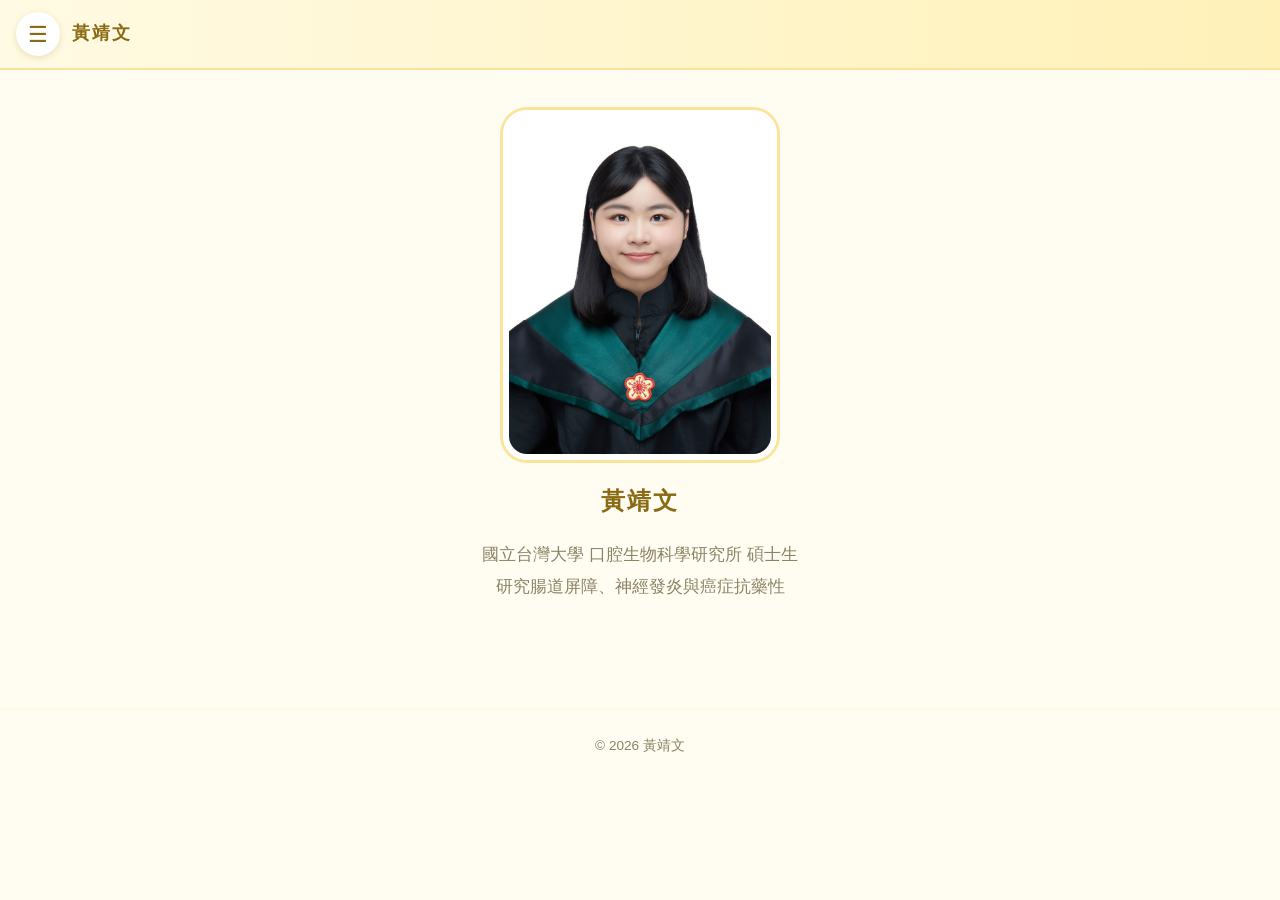
<file: index.html>
<!DOCTYPE html>
<html lang="zh-Hant">
<head>
  <meta charset="UTF-8">
  <meta name="viewport" content="width=device-width, initial-scale=1.0">
  <title>黃靖文 | 首頁</title>

  <!-- 分享到 LINE / Facebook 時的預覽，以及 Google 搜尋的說明 -->
  <meta name="description" content="黃靖文的個人網站｜國立台灣大學口腔生物科學研究所碩士生，研究腸道屏障、神經發炎與癌症抗藥性。">
  <meta property="og:title" content="黃靖文 | 個人網站">
  <meta property="og:description" content="台大口腔生物科學研究所碩士生，研究腸道屏障、神經發炎與癌症抗藥性。">
  <meta property="og:image" content="https://USERNAME.github.io/REPO/irene.jpg">
  <meta property="og:url" content="https://USERNAME.github.io/REPO/">

  <link rel="stylesheet" href="style.css?v=5">
</head>
<body>

  <nav id="site-nav"></nav>
  <script src="nav.js?v=1"></script>

  <section id="home">
    <img src="irene.jpg" alt="黃靖文的照片" class="photo"
         onerror="this.outerHTML='<div class=&quot;photo-placeholder&quot;>靖</div>'">
    <h1>黃靖文</h1>
    <p class="tagline">
      國立台灣大學 口腔生物科學研究所 碩士生<br>
      研究腸道屏障、神經發炎與癌症抗藥性
    </p>
  </section>

  <footer id="site-footer"></footer>
  <script src="footer.js?v=1"></script>

</body>
</html>
</file>
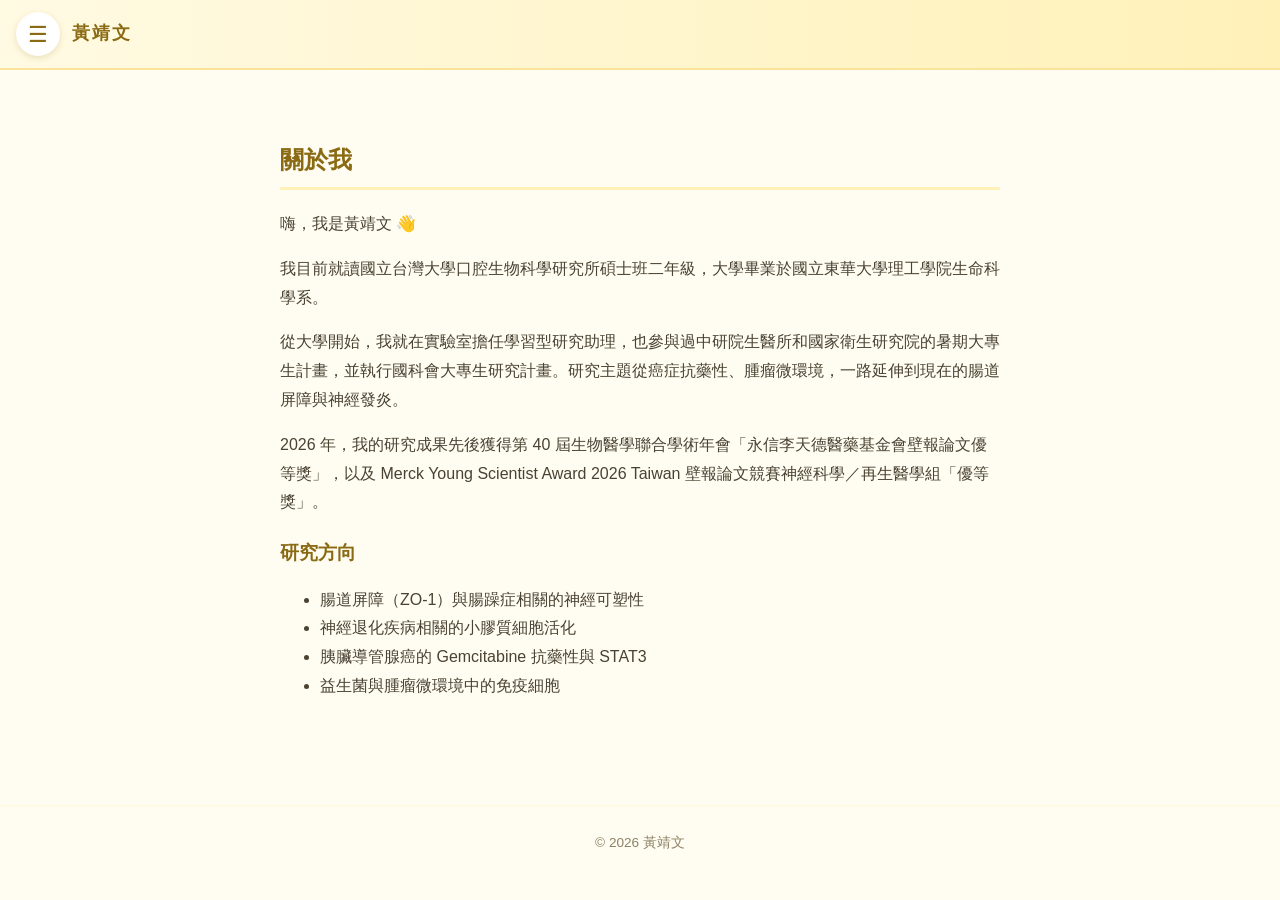
<file: about.html>
<!DOCTYPE html>
<html lang="zh-Hant">
<head>
  <meta charset="UTF-8">
  <meta name="viewport" content="width=device-width, initial-scale=1.0">
  <title>黃靖文 | 關於我</title>
  <link rel="stylesheet" href="style.css?v=5">
</head>
<body>

  <nav id="site-nav"></nav>
  <script src="nav.js?v=1"></script>

  <section>
    <h2>關於我</h2>

    <p>嗨，我是黃靖文 👋</p>

    <p>我目前就讀國立台灣大學口腔生物科學研究所碩士班二年級，大學畢業於國立東華大學理工學院生命科學系。</p>

    <p>從大學開始，我就在實驗室擔任學習型研究助理，也參與過中研院生醫所和國家衛生研究院的暑期大專生計畫，並執行國科會大專生研究計畫。研究主題從癌症抗藥性、腫瘤微環境，一路延伸到現在的腸道屏障與神經發炎。</p>

    <p>2026 年，我的研究成果先後獲得第 40 屆生物醫學聯合學術年會「永信李天德醫藥基金會壁報論文優等獎」，以及 Merck Young Scientist Award 2026 Taiwan 壁報論文競賽神經科學／再生醫學組「優等獎」。</p>

    <h3>研究方向</h3>
    <ul>
      <li>腸道屏障（ZO-1）與腸躁症相關的神經可塑性</li>
      <li>神經退化疾病相關的小膠質細胞活化</li>
      <li>胰臟導管腺癌的 Gemcitabine 抗藥性與 STAT3</li>
      <li>益生菌與腫瘤微環境中的免疫細胞</li>
    </ul>
  </section>

  <footer id="site-footer"></footer>
  <script src="footer.js?v=1"></script>

</body>
</html>
</file>
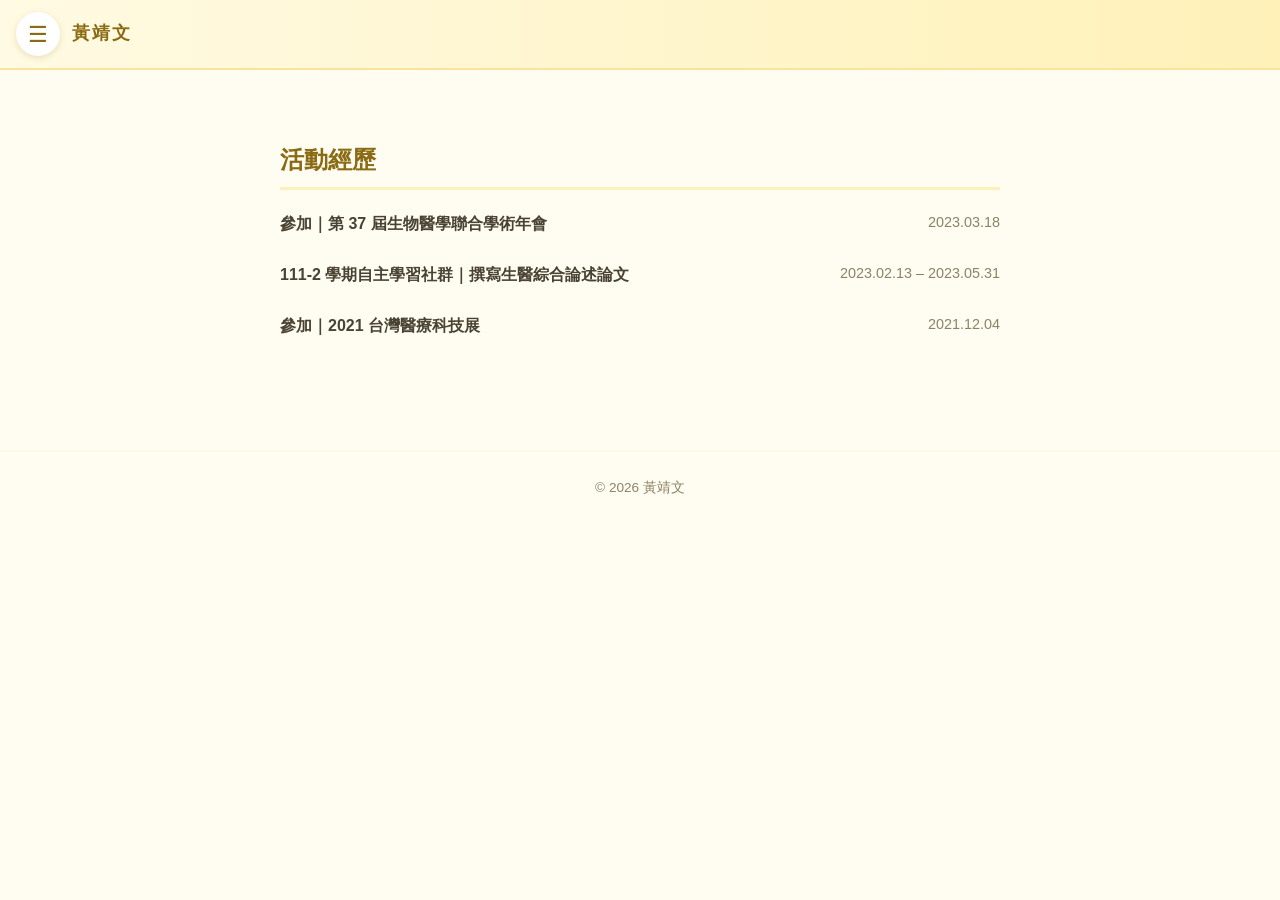
<file: activities.html>
<!DOCTYPE html>
<html lang="zh-Hant">
<head>
  <meta charset="UTF-8">
  <meta name="viewport" content="width=device-width, initial-scale=1.0">
  <title>黃靖文 | 活動經歷</title>
  <link rel="stylesheet" href="style.css?v=5">
</head>
<body>

  <nav id="site-nav"></nav>
  <script src="nav.js?v=1"></script>

  <section>
    <h2>活動經歷</h2>

    <div class="entry">
      <div class="entry-head">
        <strong>參加｜第 37 屆生物醫學聯合學術年會</strong>
        <span class="entry-date">2023.03.18</span>
      </div>
    </div>

    <div class="entry">
      <div class="entry-head">
        <strong>111-2 學期自主學習社群｜撰寫生醫綜合論述論文</strong>
        <span class="entry-date">2023.02.13 – 2023.05.31</span>
      </div>
    </div>

    <div class="entry">
      <div class="entry-head">
        <strong>參加｜2021 台灣醫療科技展</strong>
        <span class="entry-date">2021.12.04</span>
      </div>
    </div>
  </section>

  <footer id="site-footer"></footer>
  <script src="footer.js?v=1"></script>

</body>
</html>
</file>
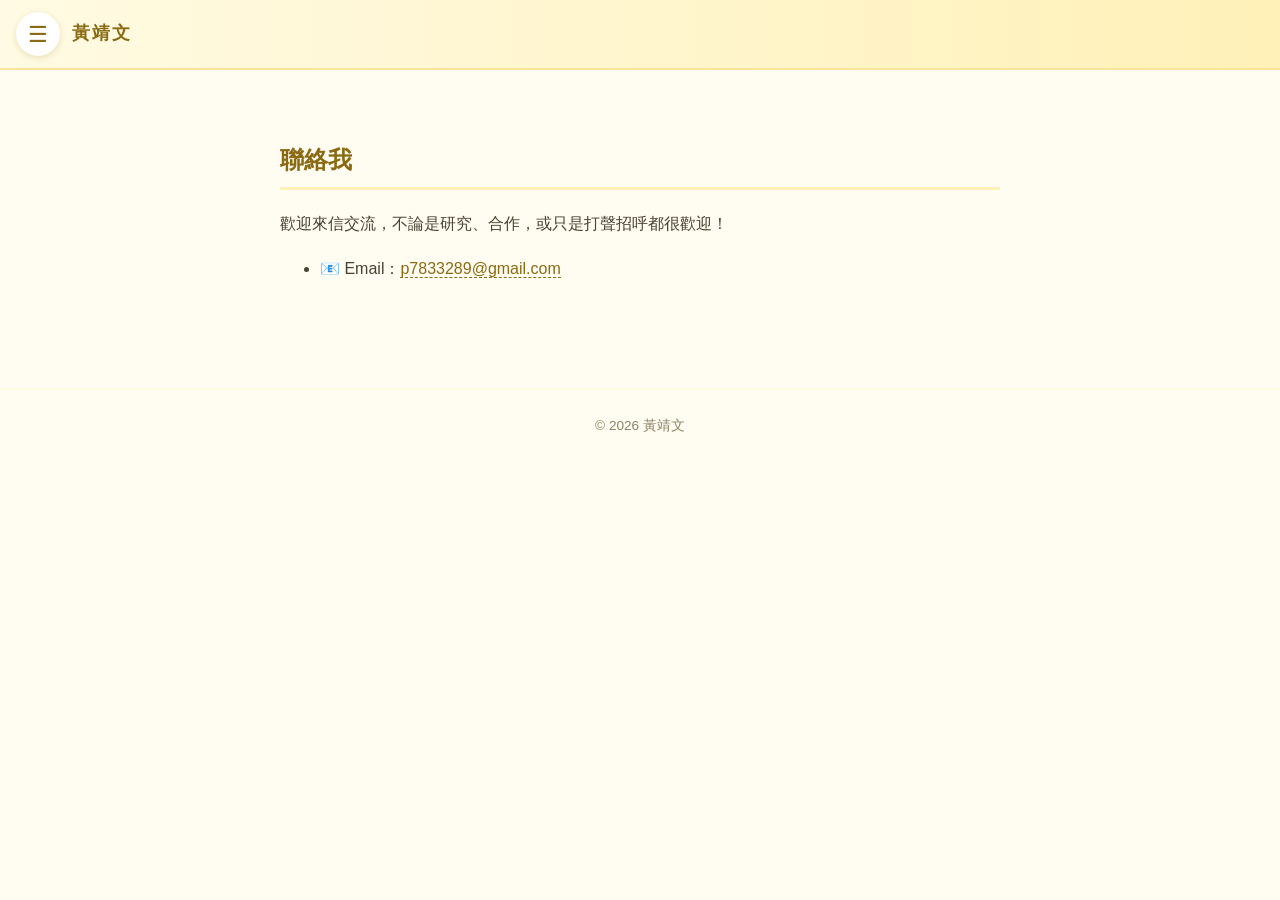
<file: contact.html>
<!DOCTYPE html>
<html lang="zh-Hant">
<head>
  <meta charset="UTF-8">
  <meta name="viewport" content="width=device-width, initial-scale=1.0">
  <title>黃靖文 | 聯絡我</title>
  <link rel="stylesheet" href="style.css?v=5">
</head>
<body>

  <nav id="site-nav"></nav>
  <script src="nav.js?v=1"></script>

  <section>
    <h2>聯絡我</h2>
    <p>歡迎來信交流，不論是研究、合作，或只是打聲招呼都很歡迎！</p>
    <ul>
      <li>📧 Email：<a href="mailto:p7833289@gmail.com">p7833289@gmail.com</a></li>
    </ul>
  </section>

  <footer id="site-footer"></footer>
  <script src="footer.js?v=1"></script>

</body>
</html>
</file>
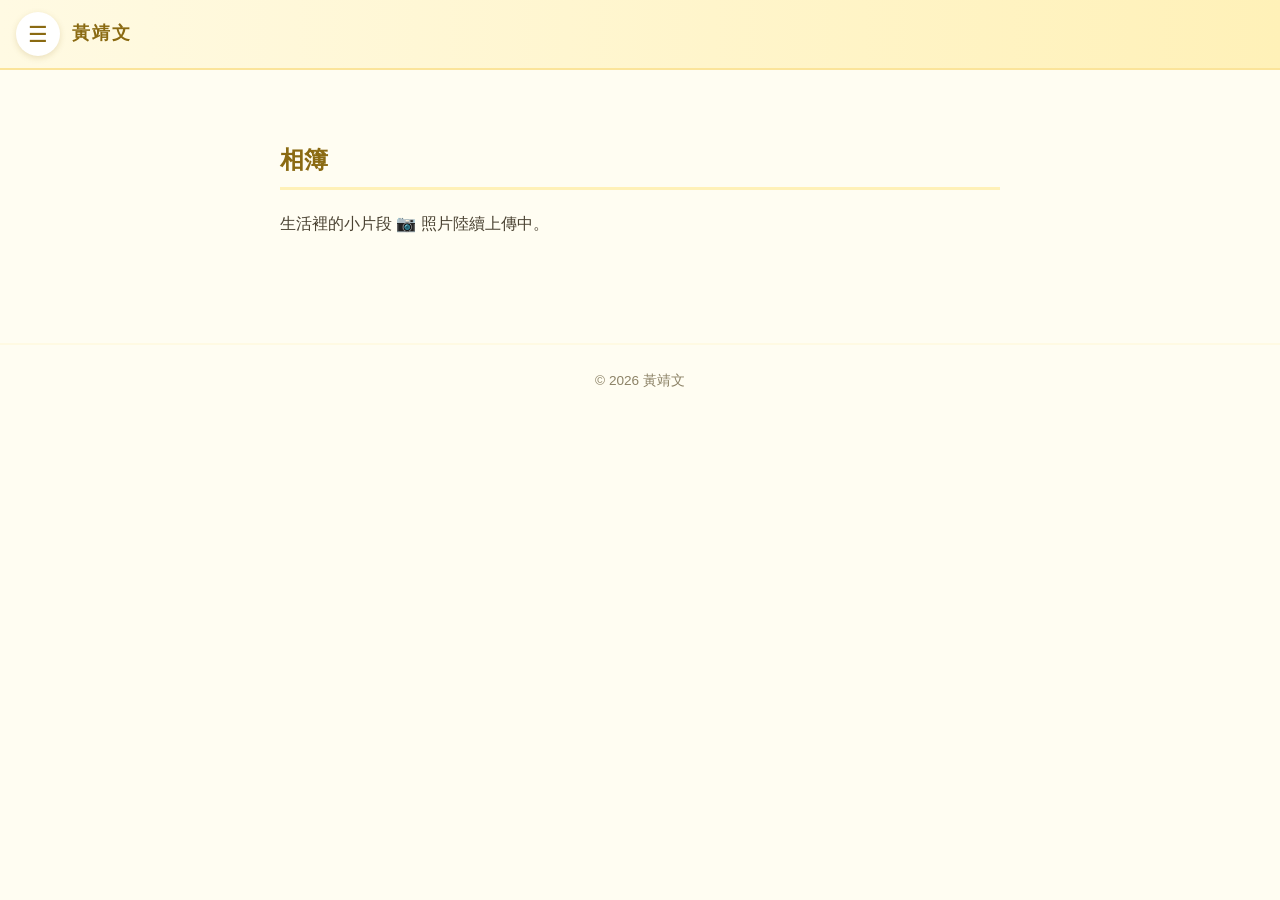
<file: gallery.html>
<!DOCTYPE html>
<html lang="zh-Hant">
<head>
  <meta charset="UTF-8">
  <meta name="viewport" content="width=device-width, initial-scale=1.0">
  <title>黃靖文 | 相簿</title>
  <link rel="stylesheet" href="style.css?v=5">
</head>
<body>

  <nav id="site-nav"></nav>
  <script src="nav.js?v=1"></script>

  <section>
    <h2>相簿</h2>
    <p>生活裡的小片段 📷 照片陸續上傳中。</p>

    <!--
      放照片的方法：
      1. 把照片上傳到 repository（例如 photo1.jpg）
      2. 刪掉這段前後的註解符號，改成你的檔名

    <div class="gallery">
      <img src="photo1.jpg" alt="照片說明">
      <img src="photo2.jpg" alt="照片說明">
    </div>
    -->
  </section>

  <footer id="site-footer"></footer>
  <script src="footer.js?v=1"></script>

</body>
</html>
</file>
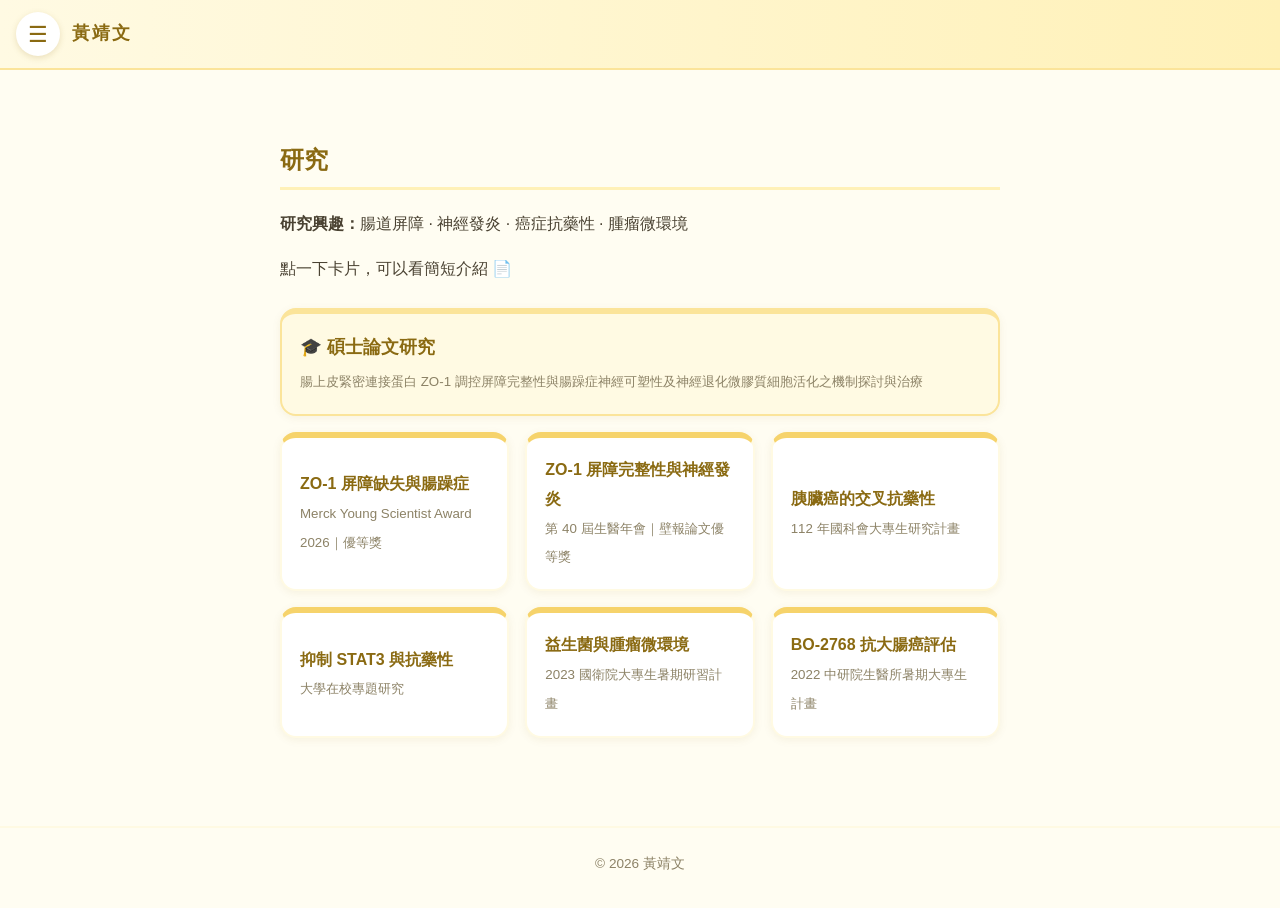
<file: research.html>
<!DOCTYPE html>
<html lang="zh-Hant">
<head>
  <meta charset="UTF-8">
  <meta name="viewport" content="width=device-width, initial-scale=1.0">
  <title>黃靖文 | 研究</title>
  <link rel="stylesheet" href="style.css?v=5">
</head>
<body>

  <nav id="site-nav"></nav>
  <script src="nav.js?v=1"></script>

  <section>
    <h2>研究</h2>
    <p><b>研究興趣：</b>腸道屏障 · 神經發炎 · 癌症抗藥性 · 腫瘤微環境</p>
    <p>點一下卡片，可以看簡短介紹 📄</p>

    <div class="card-grid">

      <button class="paper-card featured" onclick="document.getElementById('thesis').showModal()">
        <span>🎓 碩士論文研究</span>
        <small>腸上皮緊密連接蛋白 ZO-1 調控屏障完整性與腸躁症神經可塑性及神經退化微膠質細胞活化之機制探討與治療</small>
      </button>

      <button class="paper-card" onclick="document.getElementById('paper1').showModal()">
        <span>ZO-1 屏障缺失與腸躁症</span>
        <small>Merck Young Scientist Award 2026｜優等獎</small>
      </button>

      <button class="paper-card" onclick="document.getElementById('paper2').showModal()">
        <span>ZO-1 屏障完整性與神經發炎</span>
        <small>第 40 屆生醫年會｜壁報論文優等獎</small>
      </button>

      <button class="paper-card" onclick="document.getElementById('paper3').showModal()">
        <span>胰臟癌的交叉抗藥性</span>
        <small>112 年國科會大專生研究計畫</small>
      </button>

      <button class="paper-card" onclick="document.getElementById('paper4').showModal()">
        <span>抑制 STAT3 與抗藥性</span>
        <small>大學在校專題研究</small>
      </button>

      <button class="paper-card" onclick="document.getElementById('paper5').showModal()">
        <span>益生菌與腫瘤微環境</span>
        <small>2023 國衛院大專生暑期研習計畫</small>
      </button>

      <button class="paper-card" onclick="document.getElementById('paper6').showModal()">
        <span>BO-2768 抗大腸癌評估</span>
        <small>2022 中研院生醫所暑期大專生計畫</small>
      </button>

    </div>

    <dialog id="thesis" class="paper-dialog">
      <h3 tabindex="-1" autofocus>腸上皮緊密連接蛋白 ZO-1 調控屏障完整性與腸躁症神經可塑性及神經退化微膠質細胞活化之機制探討與治療</h3>
      <p class="paper-info">碩士論文研究｜國立台灣大學 口腔生物科學研究所</p>

      <h4>背景</h4>
      <p>腸躁症 (Irritable bowel syndrome, IBS) 是一種常見的功能性腸胃道疾病，其主要特徵為反覆腹痛及排便習慣改變，並伴隨血清素 (Serotonin, 5-HT) 代謝異常。近年研究指出，腸道上皮屏障功能受損可能與 IBS 發病有關。當緊密連接蛋白表現下降時，會增加腸道通透性引發腸腔滲漏，伴隨低度慢性發炎、氧化壓力及腸道神經功能異常。氧化壓力與血清素代謝間有互相調控的關係，可能共同促進神經重塑 (Neurosensory remodeling) 及內臟高敏感性。此外，流行病學研究發現，IBS 伴隨的腸道屏障功能異常與神經退化性疾病風險增加具有關聯性。但目前仍缺乏直接證據證明腸道上皮屏障功能缺損是否可透過氧化壓力影響腸腦軸，進而促進神經退化相關病理變化。</p>

      <h4>目標</h4>
      <p>利用後發炎類腸躁症 (post-TNBS) 小鼠模型，探討腸道上皮細胞 ZO-1 缺失對腸黏膜神經重塑、內臟高敏感性及腦腸軸神經免疫變化之影響，並利用抗氧化藥物 siSMAPoTN 評估氧化壓力於其中之角色，並測試 siSMAPoTN 是否可以改善 post-TNBS 小鼠的內臟高敏感性。</p>

      <h4>材料與方法</h4>
      <p>本研究以 TNBS 誘導野生型 (WT) 及腸上皮細胞特異性剔除 ZO-1 (ZO-1 KO IEC) 小鼠建立後發炎類腸躁症模型，於恢復期以結直腸擴張 (Colorectal distension, CRD) 誘發的內臟運動反應 (Visceromotor response, VMR) 以評估小鼠的內臟敏感性，並利用 qPCR、Western blot 及免疫染色分析血清素訊號、神經可塑性及神經營養因子表現。另於 WT post-TNBS 小鼠恢復期第 17-23 天每日給予抗氧化藥物 siSMAPoTN，以探討氧化壓力對 IBS 病理機制之影響。</p>

      <h4>結果</h4>
      <p>WT 與 ZO-1 KO IEC 小鼠於 TNBS 急性發炎期皆出現相似程度的體重下降，並於恢復期恢復正常結腸形態及組織學變化，各組 PCNA 表現亦無顯著差異，顯示小鼠在第 14 天或第 24 天腸道有進入 IBS 緩解期，且後續變化並非源自持續性組織損傷。而 ZO-1 KO IEC 小鼠於恢復期接受 CRD 刺激時，其內臟疼痛反應顯著增加，並伴隨 PGP9.5、MAP2、GAP43，以及 PGP9.5 神經纖維異常延伸至黏膜固有層，顯示腸黏膜神經重塑增加。此外，ZO-1 缺失進一步增強 NGF、BDNF 以及 TPH1，顯示神經營養與血清素訊號異常活化，可能促進內臟高敏感性。同時，ZO-1 KO IEC 小鼠結腸中 phospho-α-synuclein 蛋白累積增加。最後於 WT post-TNBS 小鼠恢復期第 17-23 天每日給予抗氧化藥物 siSMAPoTN，可降低內臟疼痛反應、上皮細胞的氧化壓力產生及神經活化 c-Fos 表現，顯示降低腸道氧化壓力可有效改善 IBS 的內臟高敏感性。</p>

      <h4>結論</h4>
      <p>腸道上皮 ZO-1 是維持腸腦軸神經免疫穩定的重要調控因子。ZO-1 缺失雖不影響急性發炎後恢復，卻會促進血清素及神經營養因子活化，驅動腸黏膜神經重塑與內臟高敏感性，並伴隨結腸 phospho-α-synuclein 累積。顯示腸道屏障功能缺損可能透過腸腦軸連結 IBS 與神經退化相關病變。而 siSMAPoTN 可降低腸道 ROS、減輕神經活化及內臟高敏感性，顯示氧化壓力為 IBS 重要致病機制，提供抗氧化治療作為改善 IBS 症狀的潛在治療策略。</p>

      <form method="dialog"><button class="close-btn">關閉</button></form>
    </dialog>

    <dialog id="paper1" class="paper-dialog">
      <h3 tabindex="-1" autofocus>ZO-1 barrier loss drives irritable bowel syndrome neuroplasticity and central microglial activation</h3>
      <p class="paper-info">Merck Young Scientist Award 2026 Taiwan 壁報論文競賽 神經科學／再生醫學組（優等獎）｜指導教授：郭瑋庭 博士</p>
      <p>探討腸道屏障蛋白 ZO-1 缺失，如何引發腸躁症相關的神經可塑性改變，以及大腦中小膠質細胞的活化。</p>
      <form method="dialog"><button class="close-btn">關閉</button></form>
    </dialog>

    <dialog id="paper2" class="paper-dialog">
      <h3 tabindex="-1" autofocus>ZO-1-Dependent Barrier Integrity Restrains Neuroplasticity Associated with Irritable Bowel Syndrome and Limits Neurodegenerative Disease-Related Microglial Activation</h3>
      <p class="paper-info">第 40 屆生物醫學聯合學術年會 永信李天德醫藥基金會壁報論文（優等獎）｜指導教授：郭瑋庭 博士</p>
      <p>探討依賴 ZO-1 的腸道屏障完整性，如何抑制腸躁症相關的神經可塑性，並減少與神經退化疾病相關的小膠質細胞活化。</p>
      <form method="dialog"><button class="close-btn">關閉</button></form>
    </dialog>

    <dialog id="paper3" class="paper-dialog">
      <h3 tabindex="-1" autofocus>STAT3 介導的交叉抗藥性在 Gemcitabine 抗藥之胰腺導管腺癌的研究</h3>
      <p class="paper-info">112 年國科會大專生研究計畫｜指導教授：李漢榮 博士</p>
      <p>研究 STAT3 在對 Gemcitabine 產生抗藥性的胰腺導管腺癌中，如何造成對其他藥物的交叉抗藥性。</p>
      <form method="dialog"><button class="close-btn">關閉</button></form>
    </dialog>

    <dialog id="paper4" class="paper-dialog">
      <h3 tabindex="-1" autofocus>抑制 STAT3 在 Gemcitabine 抗藥的胰腺導管腺癌中的交叉抗藥性</h3>
      <p class="paper-info">大學在校專題研究｜指導教授：陳季緯 博士</p>
      <p>探討抑制 STAT3 能否改善 Gemcitabine 抗藥胰腺導管腺癌的交叉抗藥性。</p>
      <form method="dialog"><button class="close-btn">關閉</button></form>
    </dialog>

    <dialog id="paper5" class="paper-dialog">
      <h3 tabindex="-1" autofocus>評估益生菌影響小鼠腫瘤微環境中免疫細胞之機制</h3>
      <p class="paper-info">2023 國家衛生研究院大專生暑期研習計畫｜指導教授：李岳倫 博士</p>
      <p>以小鼠模式評估益生菌如何影響腫瘤微環境中的免疫細胞。</p>
      <form method="dialog"><button class="close-btn">關閉</button></form>
    </dialog>

    <dialog id="paper6" class="paper-dialog">
      <h3 tabindex="-1" autofocus>Anti-cancer evaluation of new hybrid BO-2768 with dual functions on P53 mutated CRC using in vitro and in vivo model</h3>
      <p class="paper-info">2022 中研院生醫所暑期大專生培育計畫｜指導教授：李德章 博士</p>
      <p>以細胞與動物模式，評估具雙重功能的新化合物 BO-2768 對 P53 突變大腸直腸癌的抗癌效果。</p>
      <form method="dialog"><button class="close-btn">關閉</button></form>
    </dialog>

  </section>

  <script>
    // 點彈出視窗外面也可以關閉
    document.querySelectorAll("dialog").forEach(function (d) {
      d.addEventListener("click", function (e) {
        if (e.target === d) d.close();
      });
    });
  </script>

  <footer id="site-footer"></footer>
  <script src="footer.js?v=1"></script>

</body>
</html>
</file>
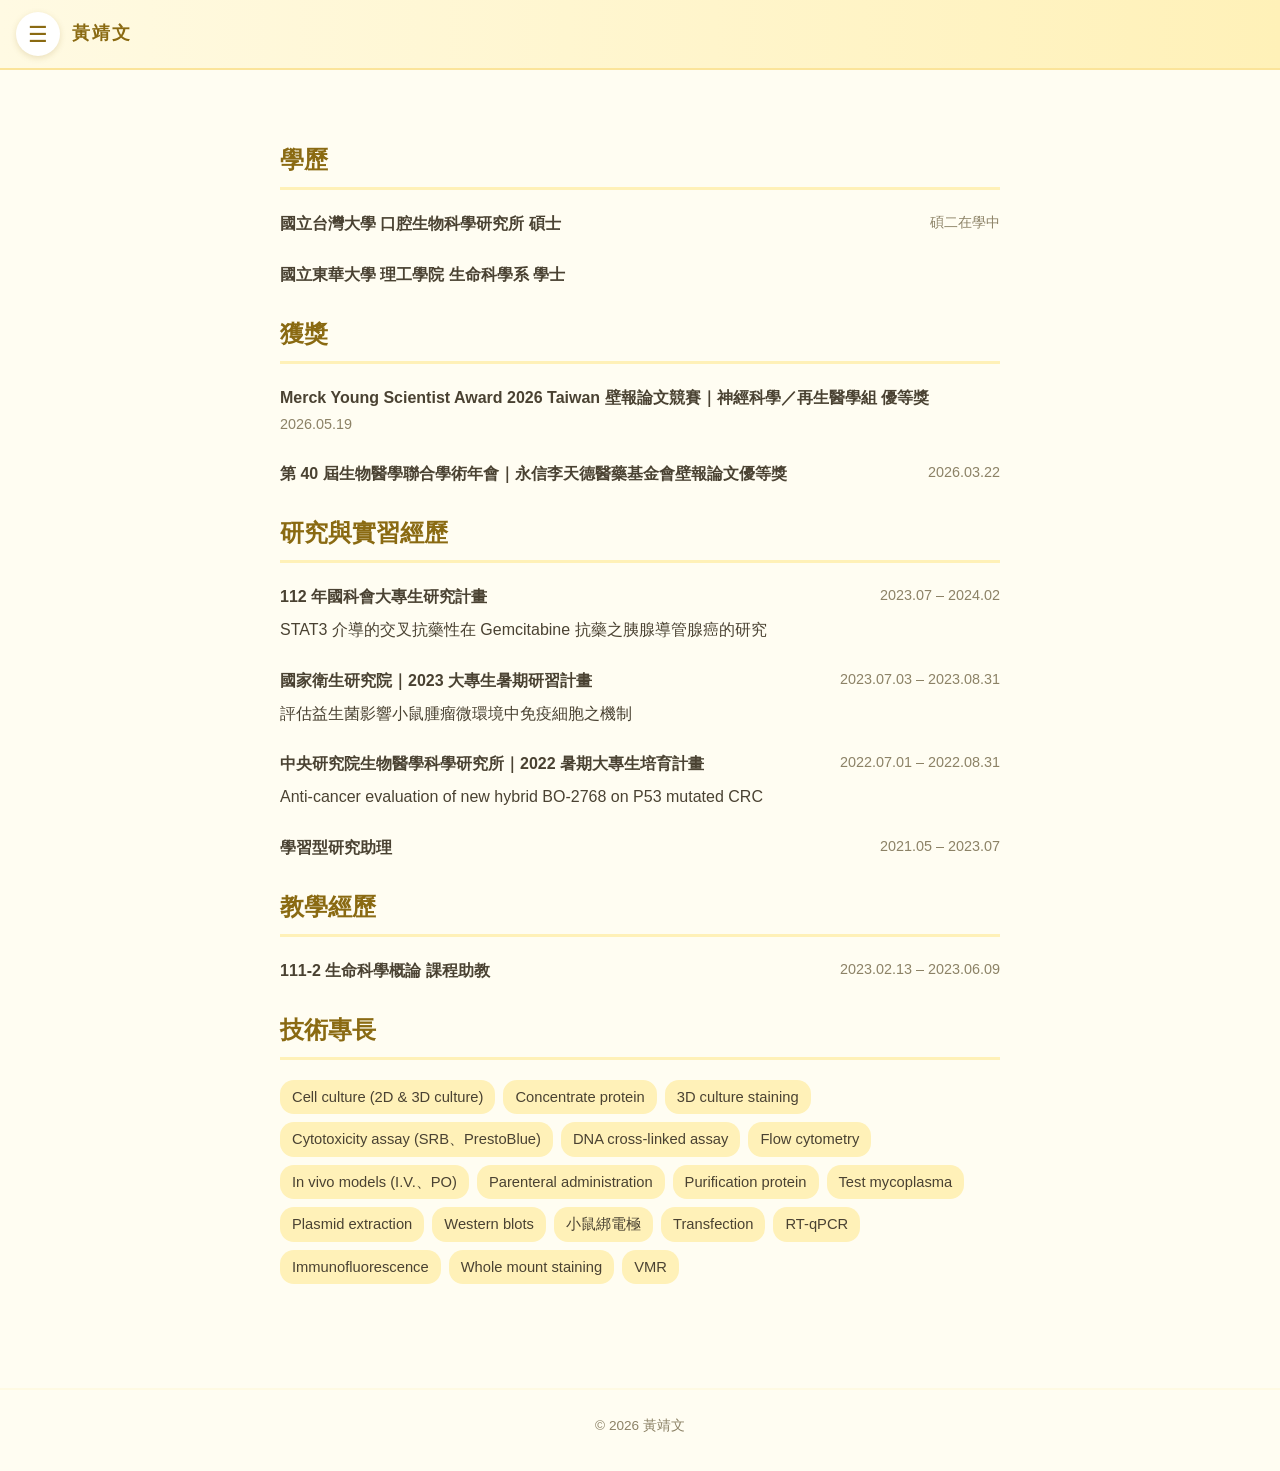
<file: resume.html>
<!DOCTYPE html>
<html lang="zh-Hant">
<head>
  <meta charset="UTF-8">
  <meta name="viewport" content="width=device-width, initial-scale=1.0">
  <title>黃靖文 | 個人履歷</title>
  <link rel="stylesheet" href="style.css?v=5">
</head>
<body>

  <nav id="site-nav"></nav>
  <script src="nav.js?v=1"></script>

  <section>
    <h2>學歷</h2>

    <div class="entry">
      <div class="entry-head">
        <strong>國立台灣大學 口腔生物科學研究所 碩士</strong>
        <span class="entry-date">碩二在學中</span>
      </div>
    </div>

    <div class="entry">
      <div class="entry-head">
        <strong>國立東華大學 理工學院 生命科學系 學士</strong>
        <span class="entry-date"></span>
      </div>
    </div>

    <h2>獲獎</h2>

    <div class="entry">
      <div class="entry-head">
        <strong>Merck Young Scientist Award 2026 Taiwan 壁報論文競賽｜神經科學／再生醫學組 優等獎</strong>
        <span class="entry-date">2026.05.19</span>
      </div>
    </div>

    <div class="entry">
      <div class="entry-head">
        <strong>第 40 屆生物醫學聯合學術年會｜永信李天德醫藥基金會壁報論文優等獎</strong>
        <span class="entry-date">2026.03.22</span>
      </div>
    </div>

    <h2>研究與實習經歷</h2>

    <div class="entry">
      <div class="entry-head">
        <strong>112 年國科會大專生研究計畫</strong>
        <span class="entry-date">2023.07 – 2024.02</span>
      </div>
      <p>STAT3 介導的交叉抗藥性在 Gemcitabine 抗藥之胰腺導管腺癌的研究</p>
    </div>

    <div class="entry">
      <div class="entry-head">
        <strong>國家衛生研究院｜2023 大專生暑期研習計畫</strong>
        <span class="entry-date">2023.07.03 – 2023.08.31</span>
      </div>
      <p>評估益生菌影響小鼠腫瘤微環境中免疫細胞之機制</p>
    </div>

    <div class="entry">
      <div class="entry-head">
        <strong>中央研究院生物醫學科學研究所｜2022 暑期大專生培育計畫</strong>
        <span class="entry-date">2022.07.01 – 2022.08.31</span>
      </div>
      <p>Anti-cancer evaluation of new hybrid BO-2768 on P53 mutated CRC</p>
    </div>

    <div class="entry">
      <div class="entry-head">
        <strong>學習型研究助理</strong>
        <span class="entry-date">2021.05 – 2023.07</span>
      </div>
    </div>

    <h2>教學經歷</h2>

    <div class="entry">
      <div class="entry-head">
        <strong>111-2 生命科學概論 課程助教</strong>
        <span class="entry-date">2023.02.13 – 2023.06.09</span>
      </div>
    </div>

    <h2>技術專長</h2>
    <ul class="skill-list">
      <li>Cell culture (2D &amp; 3D culture)</li>
      <li>Concentrate protein</li>
      <li>3D culture staining</li>
      <li>Cytotoxicity assay (SRB、PrestoBlue)</li>
      <li>DNA cross-linked assay</li>
      <li>Flow cytometry</li>
      <li>In vivo models (I.V.、PO)</li>
      <li>Parenteral administration</li>
      <li>Purification protein</li>
      <li>Test mycoplasma</li>
      <li>Plasmid extraction</li>
      <li>Western blots</li>
      <li>小鼠綁電極</li>
      <li>Transfection</li>
      <li>RT-qPCR</li>
      <li>Immunofluorescence</li>
      <li>Whole mount staining</li>
      <li>VMR</li>
    </ul>
  </section>

  <footer id="site-footer"></footer>
  <script src="footer.js?v=1"></script>

</body>
</html>
</file>
<file: style.css>
/* ===== 配色：改這幾行就能換整站顏色 ===== */
:root {
  --main: #8a6a12;        /* 主色：標題、按鈕（深蜂蜜黃，比較好讀） */
  --yellow-mid: #fbe49a;  /* 中間的黃：選單漸層、外框 */
  --yellow-pale: #fffae3; /* 很淡的黃 */
  --yellow: #fff1b8;      /* 淺黃：線條、滑過效果 */
  --yellow-deep: #f6d36b; /* 稍深的黃：小重點 */
  --text: #4a4232;        /* 內文（暖深褐） */
  --muted: #8c8266;       /* 次要文字 */
  --bg: #fffdf2;          /* 頁面背景（奶油淺黃） */
  --hover: #b08a2a;       /* 按鈕、連結滑過 */
}

body {
  font-family: "Noto Sans TC", "Microsoft JhengHei", "PingFang TC", sans-serif;
  margin: 0; line-height: 1.8;
  color: var(--text); background: var(--bg);
}

/* ===== 上方細條：選單按鈕 + 名字 ===== */
nav {
  position: sticky; top: 0; z-index: 20;
  display: flex; align-items: center; gap: 12px;
  padding: 12px 16px;
  background: linear-gradient(90deg, var(--yellow-pale), var(--yellow));
  border-bottom: 2px solid var(--yellow-mid);
}
.menu-btn {
  width: 44px; height: 44px;
  border: none; border-radius: 50%;
  background: white; color: var(--main);
  font-size: 1.4rem; cursor: pointer;
  box-shadow: 0 2px 6px rgba(138,106,18,0.18);
}
.menu-btn:hover { background: var(--yellow); }
.site-name { font-weight: bold; color: var(--main); font-size: 1.1rem; letter-spacing: 2px; }

/* ===== 左側滑出選單 ===== */
.sidebar {
  position: fixed; top: 0; left: 0; bottom: 0; z-index: 50;
  width: 260px; max-width: 80vw;
  background: linear-gradient(180deg, var(--yellow-pale), var(--yellow-mid));
  padding: 20px 16px;
  box-sizing: border-box;
  overflow-y: auto;
  transform: translateX(-100%);
  transition: transform 0.3s ease, box-shadow 0.3s;
}
body.menu-open .sidebar { transform: translateX(0); box-shadow: 4px 0 16px rgba(138,106,18,0.2); }

.sidebar-head { display: flex; justify-content: space-between; align-items: center; margin-bottom: 20px; }
.sidebar-title { font-weight: bold; color: var(--main); font-size: 1.2rem; letter-spacing: 2px; }
.sidebar-close {
  width: 36px; height: 36px; border: none; border-radius: 50%;
  background: rgba(255,255,255,0.8); color: var(--main);
  font-size: 1.1rem; cursor: pointer;
}
.sidebar-close:hover { background: var(--yellow); }

.sidebar a, .side-group summary {
  display: block;
  color: var(--main); text-decoration: none; font-weight: bold;
  padding: 10px 16px; margin-bottom: 8px;
  border-radius: 14px;
  background: rgba(255,255,255,0.85);
}
.sidebar a:hover, .side-group summary:hover { background: var(--yellow); }
.sidebar a.active { background: var(--yellow); border-left: 5px solid var(--yellow-deep); }

/* 選單裡的「更多」：點開往下展開 */
.side-group summary { list-style: none; cursor: pointer; user-select: none; -webkit-user-select: none; }
.side-group summary::-webkit-details-marker { display: none; }
.side-group summary::marker { content: ""; }
.side-group summary::after { content: "▾"; float: right; transition: transform 0.2s; }
.side-group[open] summary::after { transform: rotate(180deg); }
.side-group a { margin-left: 16px; font-weight: normal; }

/* 選單打開時，後面變暗；點暗處可關閉 */
.overlay {
  position: fixed; inset: 0; z-index: 40;
  background: rgba(74,66,50,0.35);
  opacity: 0; pointer-events: none;
  transition: opacity 0.3s;
}
body.menu-open .overlay { opacity: 1; pointer-events: auto; }

/* ===== 內容區 ===== */
section { max-width: 720px; margin: 0 auto; padding: 48px 16px; }
h1 { color: var(--main); margin-bottom: 4px; letter-spacing: 2px; }
h2 { color: var(--main); border-bottom: 3px solid var(--yellow); padding-bottom: 6px; }
h3 { color: var(--main); margin-bottom: 4px; }
#home { text-align: center; padding-top: 40px; }

/* 照片 */
.photo {
  display: block;
  max-width: 75%; max-height: 37.5vh;
  width: auto; height: auto;
  border-radius: 24px;
  margin: 0 auto 16px;
  border: 6px solid white;
  box-shadow: 0 0 0 3px var(--yellow-mid);
}
.photo-placeholder {
  width: 180px; height: 180px; margin: 0 auto 16px;
  border-radius: 50%;
  background: linear-gradient(135deg, var(--yellow), var(--yellow-mid));
  display: flex; align-items: center; justify-content: center;
  font-size: 3.5rem; font-weight: bold; color: white;
  border: 6px solid white; box-shadow: 0 0 0 3px var(--yellow-mid);
}

.tagline { font-size: 1.05em; color: var(--muted); line-height: 1.9; }

/* 內文連結 */
section a { color: var(--main); text-decoration: none; border-bottom: 1px dashed var(--main); }
section a:hover { color: var(--hover); border-bottom-style: solid; }

/* 履歷條目 */
.entry { margin-bottom: 22px; }
.entry-head { display: flex; justify-content: space-between; flex-wrap: wrap; gap: 0 12px; }
.entry-head strong { color: var(--text); }
.entry-date { color: var(--muted); font-size: 0.9em; white-space: nowrap; }
.entry p, .entry ul { margin: 4px 0; }
.entry small { color: var(--muted); }

/* 技術專長：小標籤 */
.skill-list { list-style: none; padding: 0; display: flex; flex-wrap: wrap; gap: 8px; }
.skill-list li {
  background: var(--yellow); color: var(--text);
  padding: 4px 12px; border-radius: 14px; font-size: 0.92em;
}

/* 研究卡片（點擊彈出） */
.card-grid {
  display: grid;
  grid-template-columns: repeat(auto-fill, minmax(200px, 1fr));
  gap: 16px; margin-top: 24px;
}
.paper-card {
  background: white; border: 2px solid var(--yellow-pale); border-top: 6px solid var(--yellow-deep);
  border-radius: 16px; padding: 18px; cursor: pointer; text-align: left;
  font: inherit; color: inherit;
  box-shadow: 0 2px 8px rgba(138,106,18,0.08);
  transition: transform 0.2s;
}
.paper-card:hover { transform: translateY(-4px); }
.paper-card.featured { grid-column: 1 / -1; background: var(--yellow-pale); border-color: var(--yellow-mid); }
.paper-card.featured span { font-size: 1.1em; margin-bottom: 4px; }
.paper-card span { display: block; font-weight: bold; color: var(--main); }
.paper-card small { color: var(--muted); }

/* 彈出視窗 */
.paper-dialog {
  max-width: 560px; width: 90%;
  border: none; border-radius: 20px;
  padding: 24px 28px;
  background: var(--bg); color: var(--text);
  line-height: 1.8;
  max-height: 85vh; overflow-y: auto;
}
.paper-dialog h4 { color: var(--main); margin: 18px 0 4px; }
.paper-dialog::backdrop { background: rgba(138,106,18,0.35); }
.paper-dialog h3 { margin-top: 0; }
.paper-dialog h3:focus { outline: none; }
.paper-info { margin-top: -4px; font-size: 0.9em; color: var(--muted); }
.close-btn {
  display: block; margin: 16px auto 0;
  background: var(--main); color: white; border: none;
  padding: 8px 24px; border-radius: 20px;
  font: inherit; font-weight: bold; cursor: pointer;
}
.close-btn:hover { background: var(--hover); }

/* 相簿 */
.gallery {
  display: grid;
  grid-template-columns: repeat(auto-fill, minmax(200px, 1fr));
  gap: 12px; margin-top: 16px;
}
.gallery img { width: 100%; height: auto; border-radius: 12px; }

/* 頁尾 */
footer {
  text-align: center;
  padding: 24px 16px 32px; margin-top: 40px;
  border-top: 2px solid var(--yellow-pale);
  font-size: 0.85em; color: var(--muted);
}
footer p { margin: 0; }
</file>
